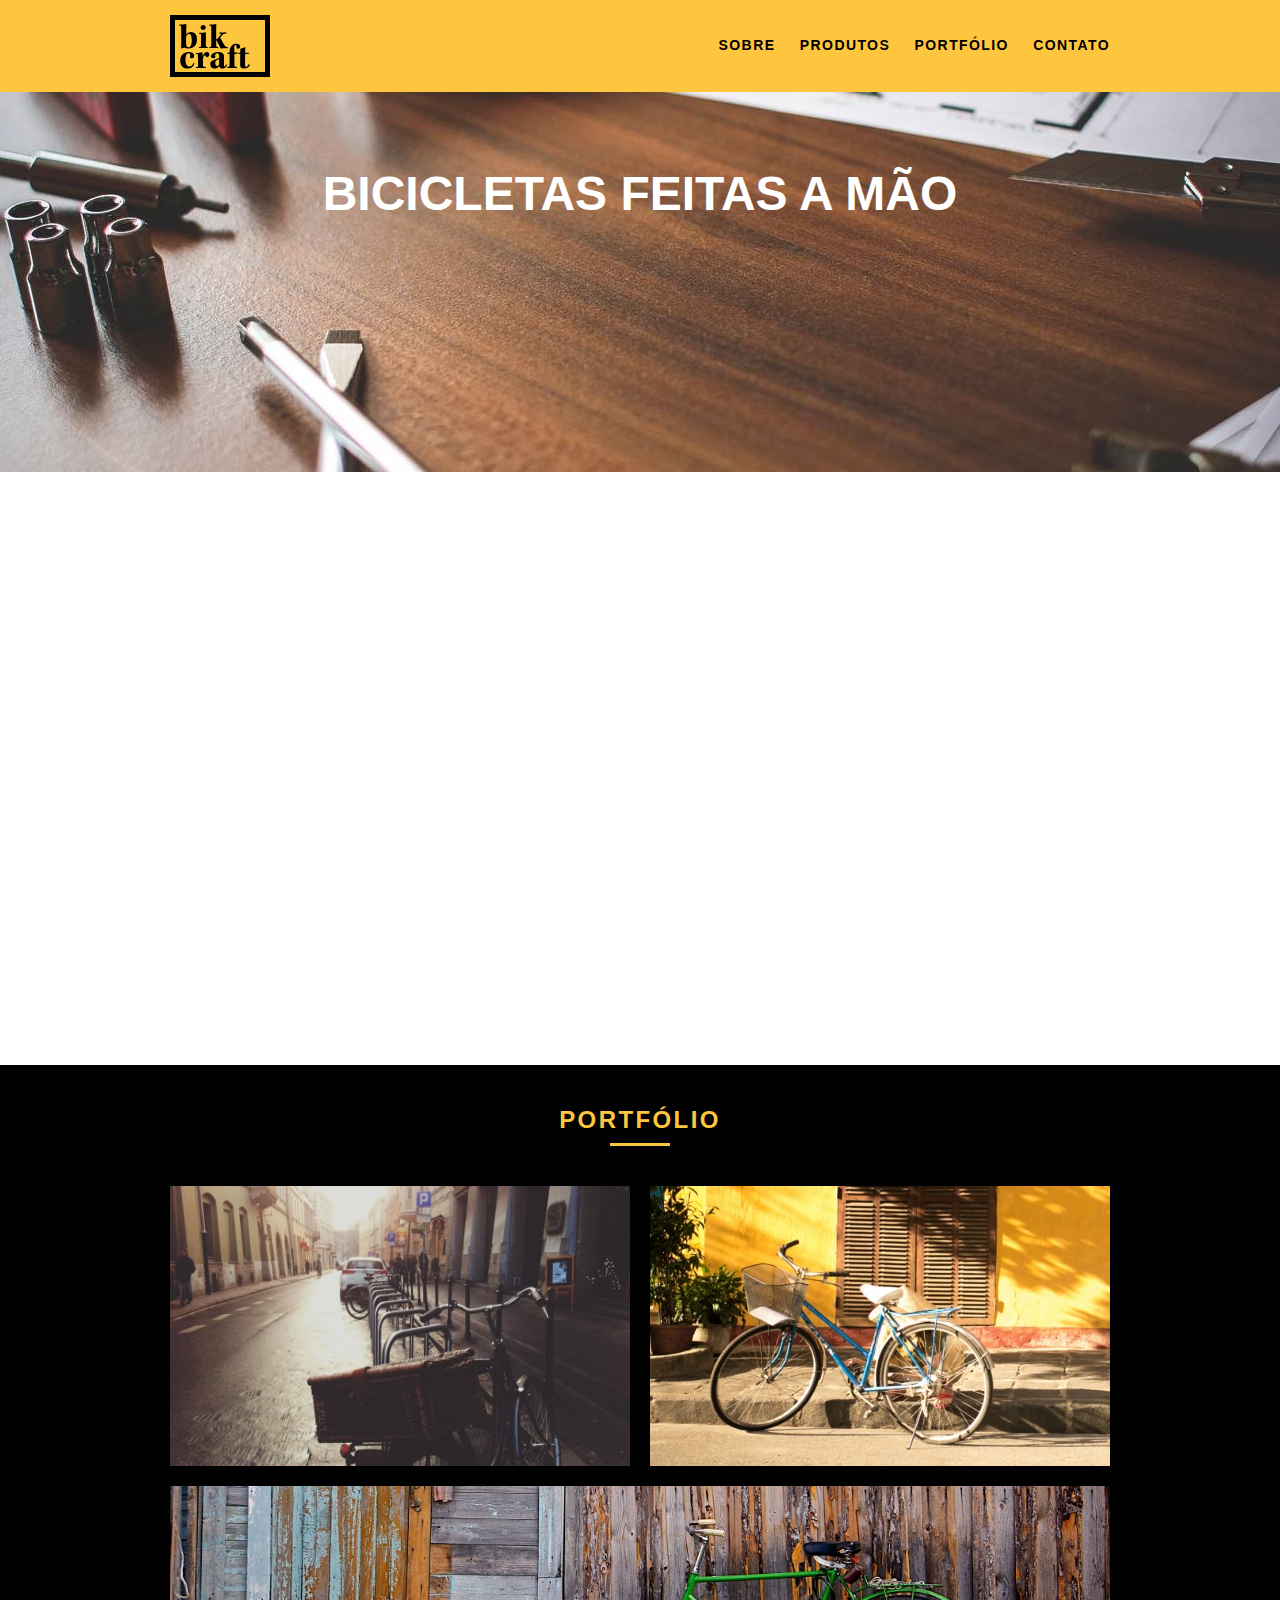
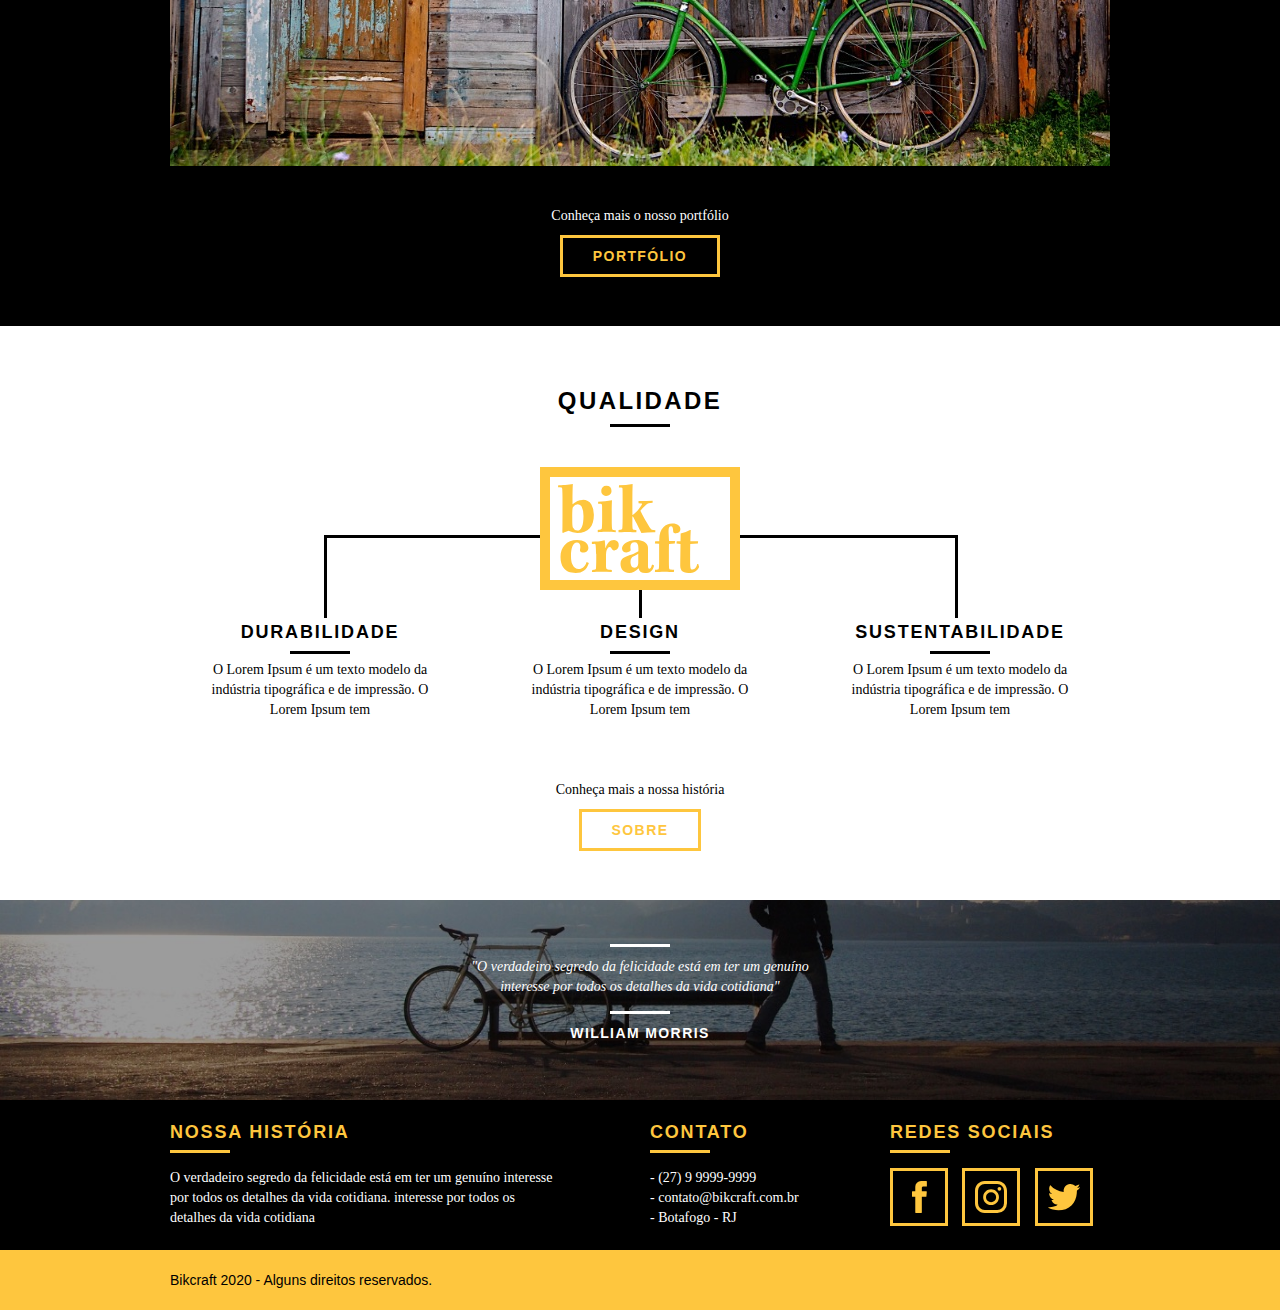
<file: index.html>
<!DOCTYPE html>
<html lang="pt-br">

    <head>
        <meta charset="utf-8">
        <title>Bikcraft - Bicicletas Personalizadas</title> <!-- Titúlo da página, texto que aparece na aba do navegador -->
        <!-- Até 70 caracteres -->

        <meta name="description" content="Compre a sua bicicleta personalizada na Bikcraft. Possuímos modelos de passeio, retrô e esportiva."> <!-- Texto que aparece abaixo da url em uma pesquisa de um buscador google, bing... -->
        <!-- Até 140 caracteres -->


        <!-- CADA PÁGINA PRECISA TER DESCRIPTION e TITLE PRÓPRIOS PARA CADA PÁGINA -->

        <!-- OGP PARA COMPARTILHAMENTO -->
        <meta property="og:type" content="website"/> <!-- Tipo de arquivo compartilhado, website, article...-->
        <meta property="og:title" content="Bikcraft - Bicicletas Personalizadas"/> <!-- Titúlo, PRECISA SER O MESMO DO TITLE ACIMA! -->
        <meta property="og:description" content="Compre a sua bicicleta personalizada na Bikcraft. Possuímos modelos de passeio, retrô e esportiva."/>  <!-- Descrição, PRECISA SER O MESMO DA DESCRIPTION ACIMA! -->
        <meta property="og:url" content="https://bikcraft.com"/> <!-- URL da página compartilhada, ALTERE DEPEDENDO DA PÁGINA!-->
        <meta property="og:image" content="https://bikcraft/img/og-image.png"/> <!-- Imagem que aparece ao lado no link compartilhado, use a mesma para todo o projeto para consistência! -->

        <meta name="viewport" content="width=device-width, initial-scale=1"> <!-- Adapta o tamanho da viewport da página(largura), dependendo do tamanho da tela do dispositivo, NÃO ALTERE! -->

        <link rel="shortcut icon" href="favicon.ico"> <!-- Icone que aparece na aba no navegador, use o mesmo para todo o projeto -->

       
        <link rel="stylesheet" href="style.css"> 
        <script>document.documentElement.classList.add("js")</script>  <!-- Adiciona a class 'js' na tag global HTML, para verificação se o navegador suporta ou não javascript -->    
    </head>   

    <body>
        <header class="header">
            <div class="container">
                <a href="index.html" class="grid-4">
                    <img src="img/bikcraft.svg" alt="bikcraft">
                </a>
                <nav class="grid-12 header_menu">
                    <ul>
                        <li><a href="sobre.html">Sobre</a></li>
                        <li><a href="produtos.html">Produtos</a></li>
                        <li><a href="portfolio.html">Portfólio</a></li>
                        <li><a href="contato.html">Contato</a></li>
                    </ul>
                </nav>
            </div>
        </header>

        <section class="introducao">
            <div class="container">
                <h1 data-anime="400" class="fadeInDown">Bicicletas Feitas a Mão</h1>
                <blockquote data-anime="800" class="fadeInDown quote-externo">
                    <p>"não tenha nada em sua casa que você 
                        não considere útil ou acredita ser bonito"
                    </p>
                    <cite>William Morris</cite>                    
                </blockquote>
                <a data-anime="1200" href="produtos.html" class="btn">Orçamento</a>
            </div>
        </section>

        <section class="container produtos fadeInDown" data-anime="1600">
            <h2 class="subtitulo">produtos</h2>

            <ul class="produtos_lista">
                <li class="grid-1-3">
                    <div class="produtos_icone">
                        <img src="img/produtos/passeio.svg" alt="bikcraft passeio">
                    </div>                   
                    <h3>Passeio</h3>
                    <p>Ainda assim, existem dúvidas a respeito de como a necesssidade de renovação.</p>
                </li>
            </ul>

            <ul class="produtos_lista">
                <li class="grid-1-3">
                    <div class="produtos_icone">
                        <img src="img/produtos/esporte.svg" alt="bikcraft esporte">
                    </div>                   
                    <h3>esporte</h3>
                    <p>Ainda assim, existem dúvidas a respeito de como a necesssidade de renovação.</p>
                </li>
            </ul>
            
            <ul class="produtos_lista">
                <li class="grid-1-3">
                    <div class="produtos_icone">
                        <img src="img/produtos/retro.svg" alt="bikcraft retro">
                    </div>                   
                    <h3>retrô</h3>
                    <p>Ainda assim, existem dúvidas a respeito de como a necesssidade de renovação.</p>
                </li>
            </ul>

            <div class="call call-bg-branco">
                <p>Clique aqui e veja os detalhes dos produtos</p>
                <a href="produtos.html" class="btn btn-preto"> produtos</a>
            </div>
        </section>

        <section class="portfolio_home">
            <div class="container">
                <h2 class="subtitulo">portfólio</h2>

                <ul class="portfolio-lista">
                    <li class="grid-8"><img src="img/portfolio/retro.jpg" alt="bicicleta retro"></li>
                    <li class="grid-8"><img src="img/portfolio/passeio.jpg" alt="bicicleta passeio"></li>
                    <li class="grid-16"><img src="img/portfolio/esporte.jpg" alt="bicicleta esportiva"></li>
                </ul>                

                <div class="call">
                    <p>Conheça mais o nosso portfólio</p>
                    <a href="portfolio.html" class="btn"> portfólio</a>
                </div>                
            </div>
        </section>

        <section class="container qualidade">
            <h2 class="subtitulo">qualidade</h2>
            <img src="img/bikcraft-qualidade.svg" alt="bikcraft">

            <ul class="qualidade_lista">
                <li class="grid-1-3">
                    <h3>Durabilidade</h3>
                    <p>O Lorem Ipsum é um texto modelo da indústria tipográfica e de impressão. O Lorem Ipsum tem </p>
                </li>
                <li class="grid-1-3">
                    <h3>Design</h3>
                    <p>O Lorem Ipsum é um texto modelo da indústria tipográfica e de impressão. O Lorem Ipsum tem </p>
                </li>
                <li class="grid-1-3">
                    <h3>Sustentabilidade</h3>
                    <p>O Lorem Ipsum é um texto modelo da indústria tipográfica e de impressão. O Lorem Ipsum tem </p>
                </li>
            </ul>

            <div class="call call-bg-branco">
                <p>Conheça mais a nossa história</p>
                <a href="sobre.html" class="btn btn-preto">Sobre</a>
            </div>
        </section>

        <div class="quebra">
                <blockquote class="quote-externo container">
                    <p>"O verdadeiro segredo da felicidade está em ter um genuíno interesse por todos os detalhes da vida cotidiana"</p>
                    <cite>William Morris</cite>
                </blockquote>        
        </div>

        <footer>
            <div class="footer">
                <div class="container">
                    <div class="grid-8 footer_historia">
                        <h3>nossa história</h3>
                        <p>O verdadeiro segredo da felicidade está em ter um genuíno interesse por todos os detalhes da vida cotidiana. interesse por todos os detalhes da vida cotidiana</p>
                    </div>

                    <div class="grid-4 footer_contato">
                        <h3>contato</h3>
                        <ul class="lista_contato">
                            <li>- (27) 9 9999-9999</li>
                            <li>- contato@bikcraft.com.br</li>
                            <li>- Botafogo - RJ</li>
                        </ul>
                    </div>

                    <div class="grid-4 footer_redes">
                        <h3>redes sociais</h3>
                        <ul>
                            <li><a href="#"><img src="img/redes-sociais/facebook.svg" alt="facebook bikcraft"></a></li>
                            <li><a href="#"><img src="img/redes-sociais/instagram.svg" alt="instagram bikcraft"></a></li>
                            <li><a href="#"><img src="img/redes-sociais/twitter.svg" alt="twitter bikcraft"></a></li>
                        </ul>
                    </div>
                </div>
            </div>
            <div class="copy">
                <div class="container">
                    <p class="grid-16">Bikcraft 2020 - Alguns direitos reservados.</p>
                </div>
            </div>
        </footer>
        
        <script src="js/simple-anime.js"></script>
        <script src="js/script.js"></script>
    </body>
</html>
</file>
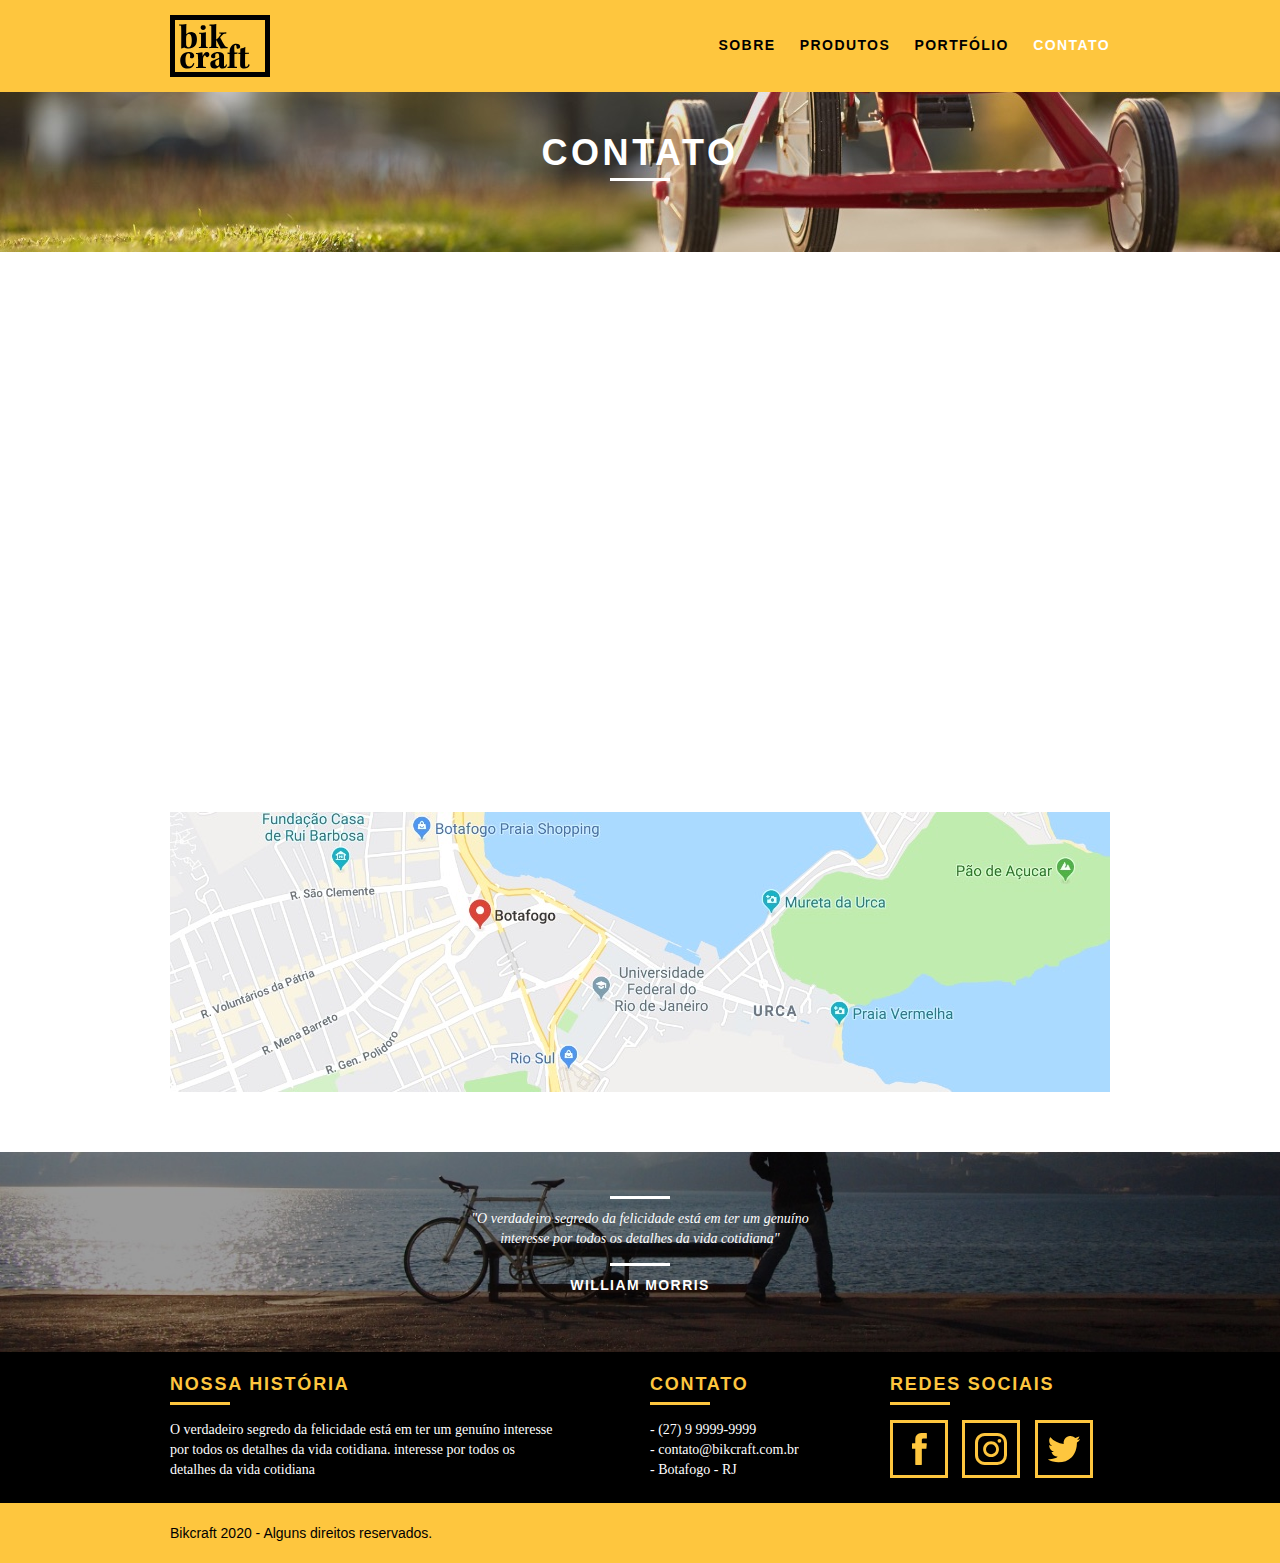
<file: contato.html>
<!DOCTYPE html>
<html lang="pt-br">
    <head lang="pt-br">
        <meta charset="utf-8">
        <title>Bikcraft - Contato - 21 99999-9999</title>

        <meta name="description" content="Entre em contato e retire suas dúvidas com a central de atendimento da bikcraft."> <!-- Texto que aparece abaixo da url em uma pesquisa de um buscador google, bing... -->
        
        <!-- CADA PÁGINA PRECISA TER DESCRIPTION e TITLE PRÓPRIOS PARA CADA PÁGINA -->

        <!-- OGP PARA COMPARTILHAMENTO -->
        <meta property="og:type" content="website"/> <!-- Tipo de arquivo compartilhado, website, article...-->
        <meta property="og:title" content="Bikcraft - Contato - 21 99999-9999"/> <!-- Titúlo, PRECISA SER O MESMO DO TITLE ACIMA! -->
        <meta property="og:description" content="Entre em contato e retire suas dúvidas com a central de atendimento da bikcraft."/>  <!-- Descrição, PRECISA SER O MESMO DA DESCRIPTION ACIMA! -->
        <meta property="og:url" content="https://bikcraft.com/contato.html"/> <!-- URL da página compartilhada, ALTERE DEPEDENDO DA PÁGINA!-->
        <meta property="og:image" content="https://bikcraft/img/og-image.png"/> <!-- Imagem que aparece ao lado no link compartilhado, use a mesma para todo o projeto para consistência! -->

        <meta name="viewport" content="width=device-width, initial-scale=1"> <!-- Adapta o tamanho da viewport da página(largura), dependendo do tamanho da tela do dispositivo, NÃO ALTERE! -->

        <link rel="shortcut icon" href="favicon.ico"> <!-- Icone que aparece na aba no navegador, use o mesmo para todo o projeto -->

        
        <link rel="stylesheet" href="style.css">
        <script>document.documentElement.classList.add("js")</script>  
    </head>

    <body>
        <header class="header">
            <div class="container">
                <a href="index.html" class="grid-4">
                    <img src="img/bikcraft.svg" alt="bikcraft">
                </a>
                <nav class="grid-12 header_menu">
                    <ul>
                        <li><a href="sobre.html">Sobre</a></li>
                        <li><a href="produtos.html">Produtos</a></li>
                        <li><a href="portfolio.html">Portfólio</a></li>
                        <li><a href="contato.html" class="menu_ativo">Contato</a></li>
                    </ul>
                </nav>
            </div>
        </header>

        <section class="titulo titulo-contato">
            <div class="container">
                <h1 data-anime="400" class="fadeInDown">Contato</h1>
                <p data-anime="800" class="fadeInDown">tire suas duvidas com a gente</p>
            </div>
        </section>
     
        <section data-anime="1200" class="container contato fadeInDown"> 
            <form class="contato_form grid-8 formphp" method="POST" action="enviar-sendgrid.php" id="form_orcamento">
                <label for="nome">Nome</label>
                <input type="text" id="nome" name="nome" required>
                <label for="email">E-mail</label>
                <input type="email" id="email" name="email" required>
                <label for="telefone">Telefone</label>                
                <input type="text" id="telefone" name="telefone">

                <label class="nao-aparece">Se você não é um robô, deixe em branco.</label>
                <input type="text" class="nao-aparece" name="leaveblank">
                <label class="nao-aparece">Se você não é um robô, não mude este campo.</label>
                <input type="text" class="nao-aparece" name="dontchange" value="http://">

                <label for="mensagem">Mensagem</label>
                <textarea id="mensagem" name="mensagem" required></textarea>
                <button id="enviar" name="enviar" class="btn btn-preto" type="submit"> Enviar</button>
            </form>

            <div class="contato_dados grid-8">
                <h3>Dados</h3>
                <span>+55 21 93223 3232</span>
                <span>orcamento@bikcraft.com</span>
                <span>Rua Ali Perto - Botafogo</span>
                <span>Rio de Janeiro - RJ - Brasil</span>
                <h3>Redes Sociais</h3>
                <ul>
                    <li><a href="#"><img src="img/redes-sociais/facebook.svg" alt="facebook"></a></li>
                    <li><a href="#"><img src="img/redes-sociais/instagram.svg" alt="instagram"></a></li>
                    <li><a href="#"><img src="img/redes-sociais/twitter.svg" alt="twitter"></a></li>
                </ul>
            </div>            
        </section>
        
        <section class="container contato_mapa">
            <a class="grid-16" href="https://google.com" target="_blank"> <img src="img/endereco-bikcraft.jpg" alt="endereço da bikcraft"></a>
        </section>

        <div class="quebra">
                <blockquote class="quote-externo container">
                    <p>"O verdadeiro segredo da felicidade está em ter um genuíno interesse por todos os detalhes da vida cotidiana"</p>
                    <cite>William Morris</cite>
                </blockquote>        
        </div>
        
        <footer>
            <div class="footer">
                <div class="container">
                    <div class="grid-8 footer_historia">
                        <h3>nossa história</h3>
                        <p>O verdadeiro segredo da felicidade está em ter um genuíno interesse por todos os detalhes da vida cotidiana. interesse por todos os detalhes da vida cotidiana</p>
                    </div>
    
                    <div class="grid-4 footer_contato">
                        <h3>contato</h3>
                        <ul class="lista_contato">
                            <li>- (27) 9 9999-9999</li>
                            <li>- contato@bikcraft.com.br</li>
                            <li>- Botafogo - RJ</li>
                        </ul>
                    </div>
    
                    <div class="grid-4 footer_redes">
                        <h3>redes sociais</h3>
                        <ul>
                            <li><a href="#"><img src="img/redes-sociais/facebook.svg" alt="facebook"></a></li>
                            <li><a href="#"><img src="img/redes-sociais/instagram.svg" alt="instagram"></a></li>
                            <li><a href="#"><img src="img/redes-sociais/twitter.svg" alt="twitter"></a></li>
                        </ul>
                    </div>
                </div>
            </div>
            <div class="copy">
                <div class="container">
                    <p class="grid-16">Bikcraft 2020 - Alguns direitos reservados.</p>
                </div>
            </div>
        </footer>

        <script src="js/simple-anime.js"></script>
        <script src="js/simple-form.js"></script>
        <script src="js/script.js"></script>

    </body>
</html>
</file>
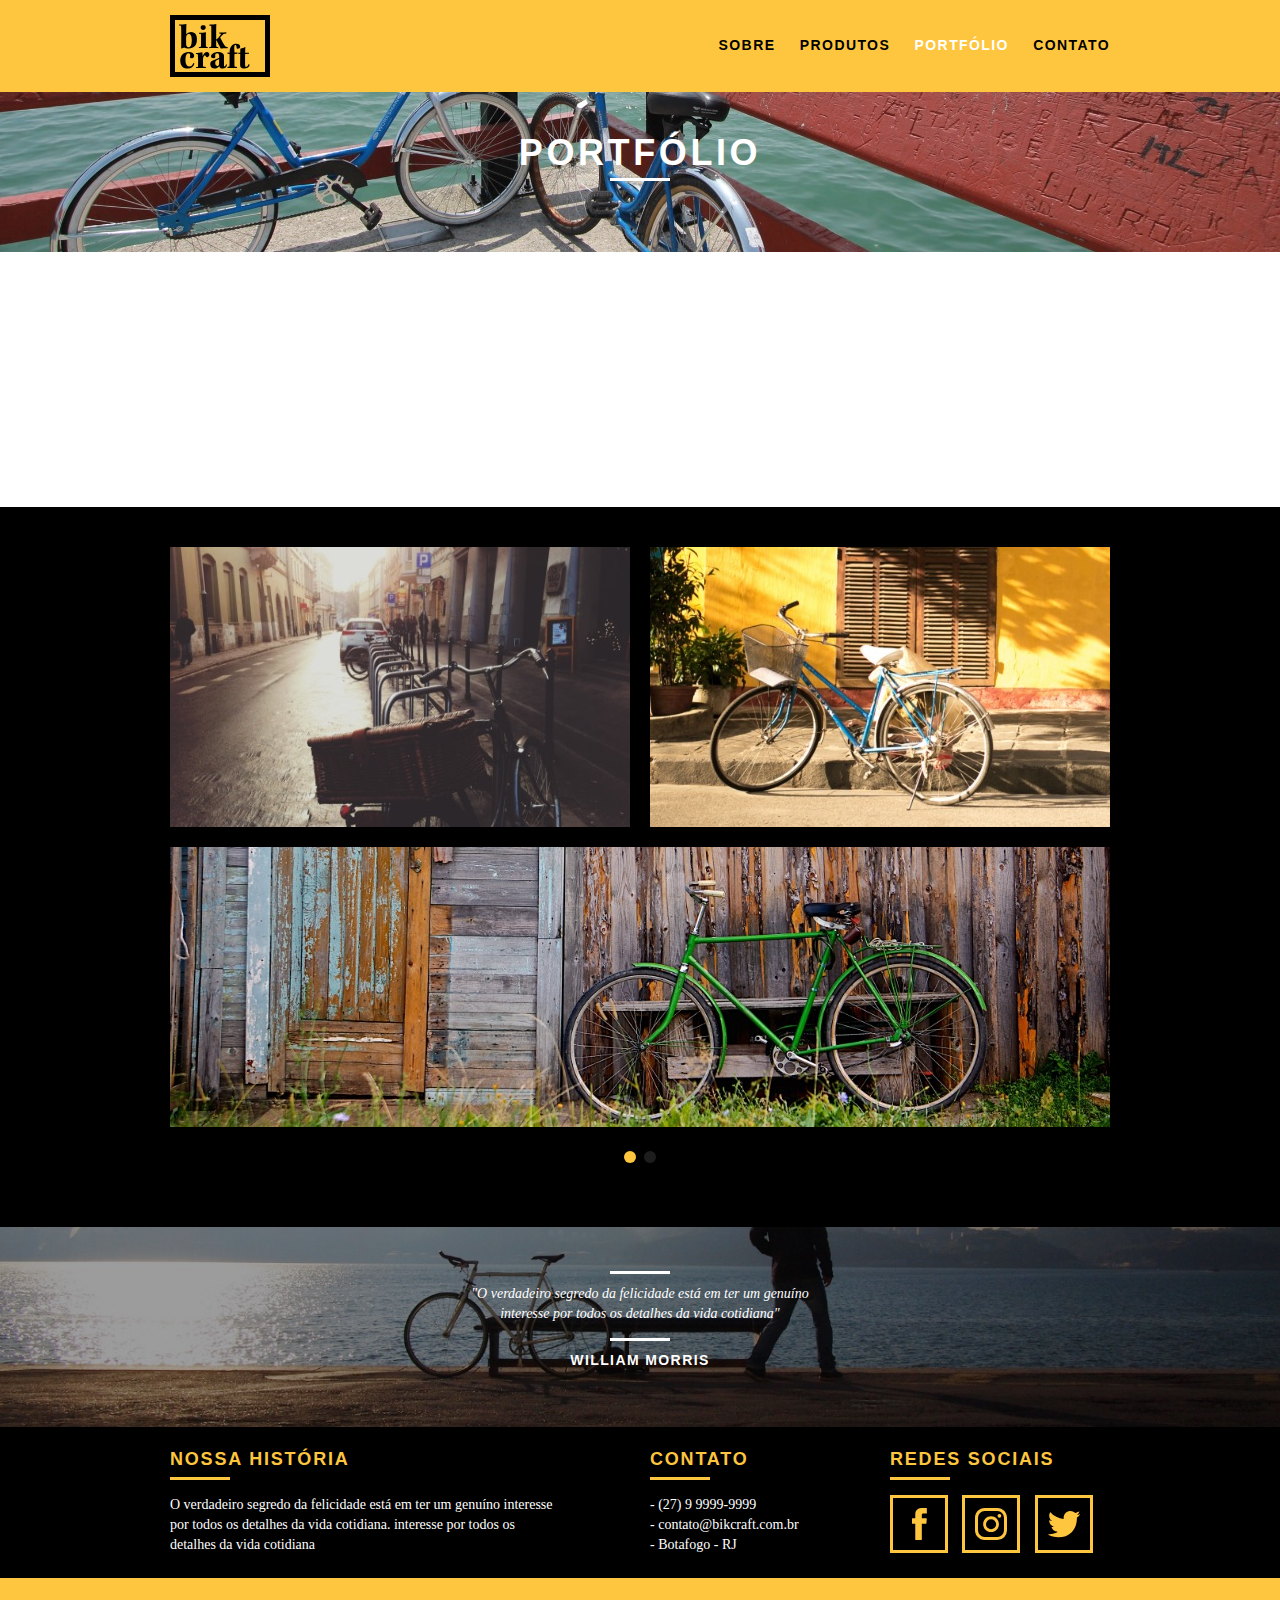
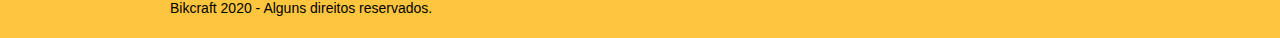
<file: portfolio.html>
<!DOCTYPE html>
<html lang="pt-br">
    <head lang="pt-br">
        <meta charset="utf-8">
        <title>Bikcraft - Conheça o portfólio de clientes</title>

        <meta name="description" content="Conheça mais os nossos projetos e o que os clientes da bikcraft falam sobre nós."> <!-- Texto que aparece abaixo da url em uma pesquisa de um buscador google, bing... -->
        
        <!-- CADA PÁGINA PRECISA TER DESCRIPTION e TITLE PRÓPRIOS PARA CADA PÁGINA -->

        <!-- OGP PARA COMPARTILHAMENTO -->
        <meta property="og:type" content="website"/> <!-- Tipo de arquivo compartilhado, website, article...-->
        <meta property="og:title" content="Bikcraft - Conheça o portfólio de clientes"/> <!-- Titúlo, PRECISA SER O MESMO DO TITLE ACIMA! -->
        <meta property="og:description" content="Conheça mais os nossos projetos e o que os clientes da bikcraft falam nós."/>  <!-- Descrição, PRECISA SER O MESMO DA DESCRIPTION ACIMA! -->
        <meta property="og:url" content="https://bikcraft.com/portfolio.html"/> <!-- URL da página compartilhada, ALTERE DEPEDENDO DA PÁGINA!-->
        <meta property="og:image" content="https://bikcraft/img/og-image.png"/> <!-- Imagem que aparece ao lado no link compartilhado, use a mesma para todo o projeto para consistência! -->

        <meta name="viewport" content="width=device-width, initial-scale=1"> <!-- Adapta o tamanho da viewport da página(largura), dependendo do tamanho da tela do dispositivo, NÃO ALTERE! -->

        <link rel="shortcut icon" href="favicon.ico"> <!-- Icone que aparece na aba no navegador, use o mesmo para todo o projeto -->

        
        <link rel="stylesheet" href="style.css">
        <script>document.documentElement.classList.add("js")</script>  
    </head>

    <body>
        <header class="header">
            <div class="container">
                <a href="index.html" class="grid-4">
                    <img src="img/bikcraft.svg" alt="bikcraft">
                </a>
                <nav class="grid-12 header_menu">
                    <ul>
                        <li><a href="sobre.html">Sobre</a></li>
                        <li><a href="produtos.html">Produtos</a></li>
                        <li><a href="portfolio.html" class="menu_ativo">Portfólio</a></li>
                        <li><a href="contato.html">Contato</a></li>
                    </ul>
                </nav>
            </div>
        </header>

        <section class="titulo titulo-portfolio">
            <div class="container">
                <h1 data-anime="400" class="fadeInDown">Portfólio</h1>
                <p data-anime="800" class="fadeInDown">conheça os projetos que amamos mostrar</p>
            </div>
        </section>

        <section class="container fadeInDown" data-anime="1200" data-slide="quote">
            <blockquote class="quote_clientes">
                <p>"Pedalar sempre foi a minha paixão, o que o pessoal da Bikcraft fez foi intensificar o meu amor por esta atividade. Recomendo à todos que amo."</p>
                <cite>Barbara Moss</cite>
            </blockquote>
            <blockquote class="quote_clientes">
                <p>"Nada melhor do dar um roê com a minha Bikcraft na orla. Essa é a minha companheira mais fiel, nunca me traiu e está sempre a minha disposição."</p>
                <cite>Jhony Rato</cite>
            </blockquote>
            <blockquote class="quote_clientes">
                <p>"Aqueles que ainda não possuem uma Bikcraft, não sabem o que estão perdendo. A precisão é absurda e a velocidade transcendental."</p>
                <cite>Otávio Mendez</cite>
            </blockquote>
        </section>

        <section class="portfolio_home portfolio">
            <div class="container" data-slide="portfolio">
                <ul class="portfolio-lista">
                    <li class="grid-8"><img src="img/portfolio/retro.jpg" alt="bicicleta retro"></li>
                    <li class="grid-8"><img src="img/portfolio/passeio.jpg" alt="bicicleta passeio"></li>
                    <li class="grid-16"><img src="img/portfolio/esporte.jpg" alt="bicicleta esportiva"></li>
                </ul>   

                <ul class="portfolio-lista">
                    <li class="grid-8"><img src="img/portfolio/passeio.jpg" alt="bicicleta passeio"></li>
                    <li class="grid-8"><img src="img/portfolio/retro.jpg" alt="bicicleta retro"></li>
                    <li class="grid-16"><img src="img/portfolio/esporte.jpg" alt="bicicleta esportiva"></li>
                </ul>  
            </div>
        </section>

        <div class="quebra">
                <blockquote class="quote-externo container">
                    <p>"O verdadeiro segredo da felicidade está em ter um genuíno interesse por todos os detalhes da vida cotidiana"</p>
                    <cite>William Morris</cite>
                </blockquote>          
        </div>
        
        <footer>
            <div class="footer">
                <div class="container">
                    <div class="grid-8 footer_historia">
                        <h3>nossa história</h3>
                        <p>O verdadeiro segredo da felicidade está em ter um genuíno interesse por todos os detalhes da vida cotidiana. interesse por todos os detalhes da vida cotidiana</p>
                    </div>
    
                    <div class="grid-4 footer_contato">
                        <h3>contato</h3>
                        <ul class="lista_contato">
                            <li>- (27) 9 9999-9999</li>
                            <li>- contato@bikcraft.com.br</li>
                            <li>- Botafogo - RJ</li>
                        </ul>
                    </div>
    
                    <div class="grid-4 footer_redes">
                        <h3>redes sociais</h3>
                        <ul>
                            <li><a href="#"><img src="img/redes-sociais/facebook.svg" alt="facebook"></a></li>
                            <li><a href="#"><img src="img/redes-sociais/instagram.svg" alt="instagram"></a></li>
                            <li><a href="#"><img src="img/redes-sociais/twitter.svg" alt="twitter"></a></li>
                        </ul>
                    </div>
                </div>
            </div>
            <div class="copy">
                <div class="container">
                    <p class="grid-16">Bikcraft 2020 - Alguns direitos reservados.</p>
                </div>
            </div>
        </footer>

        
        <script src="js/simple-slide.js"></script>
        <script src="js/simple-anime.js"></script>
        <script src="js/script.js"></script>
    </body>
</html>
</file>
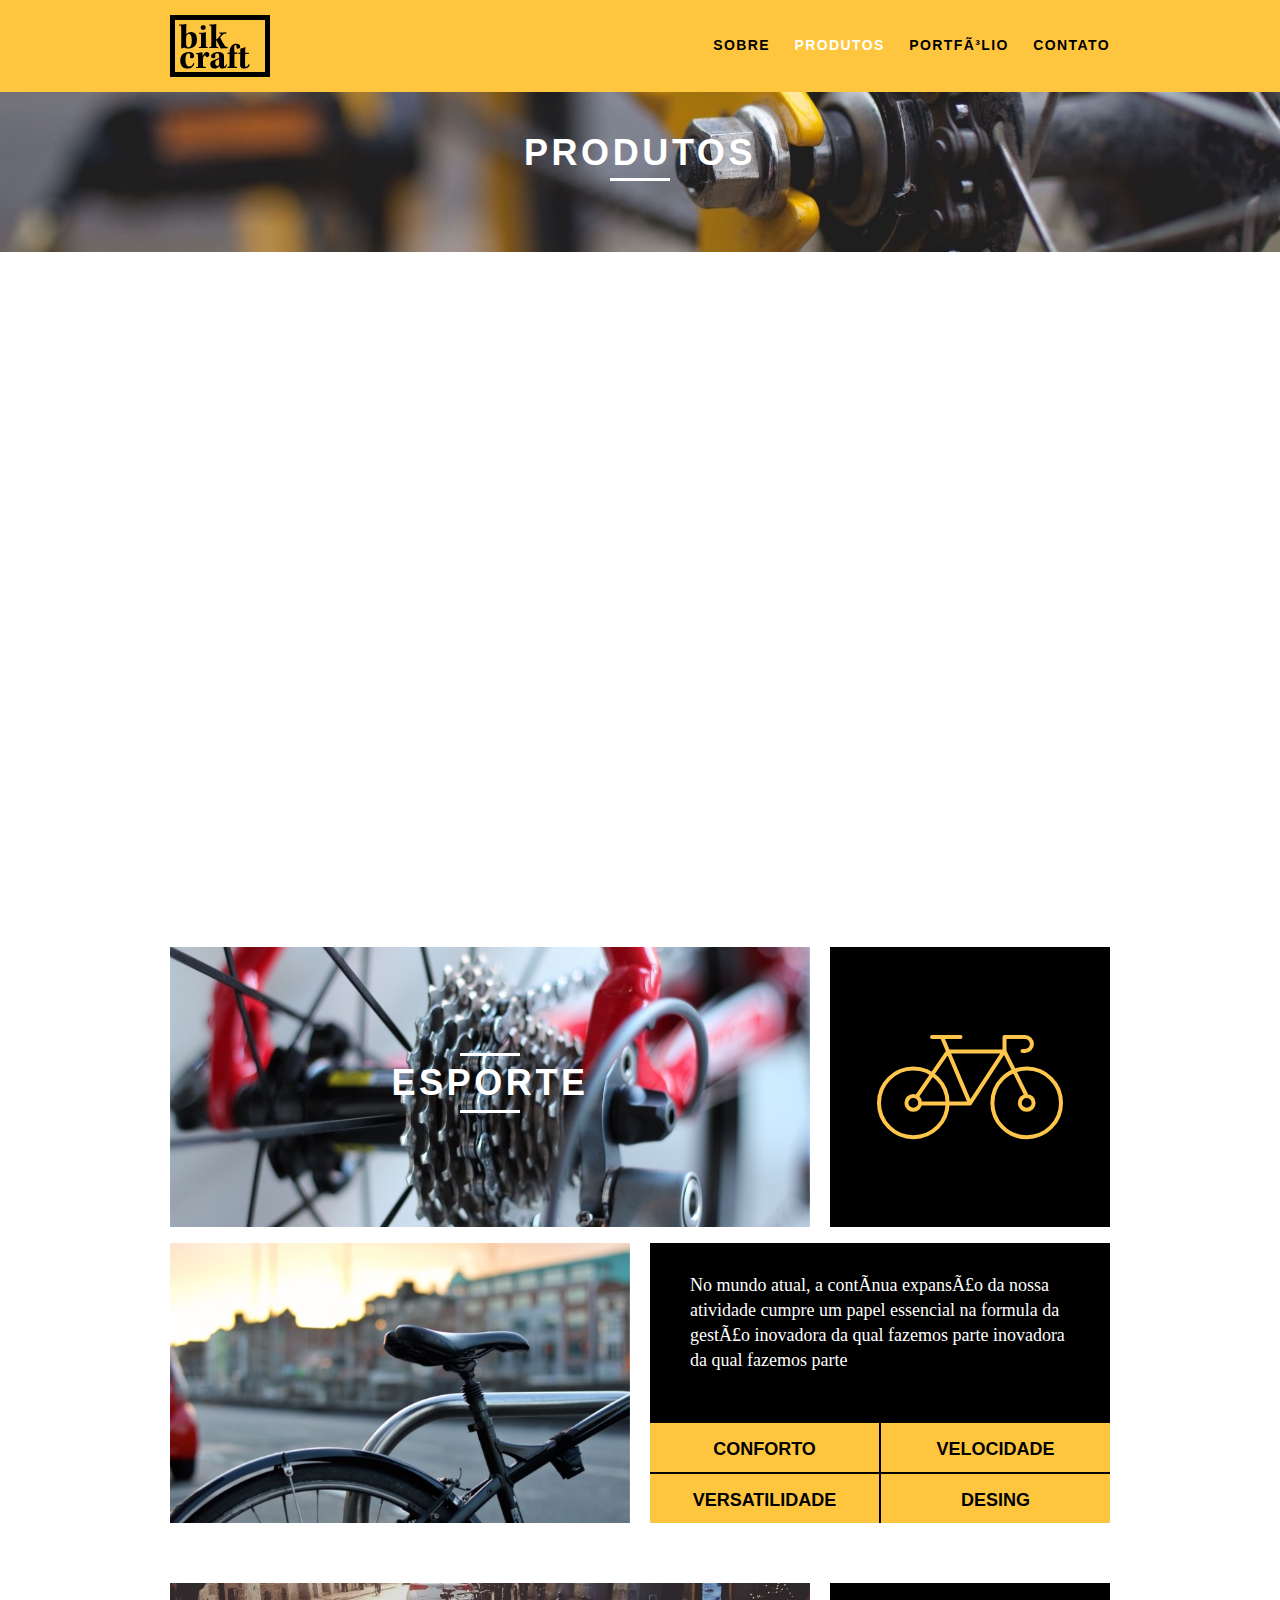
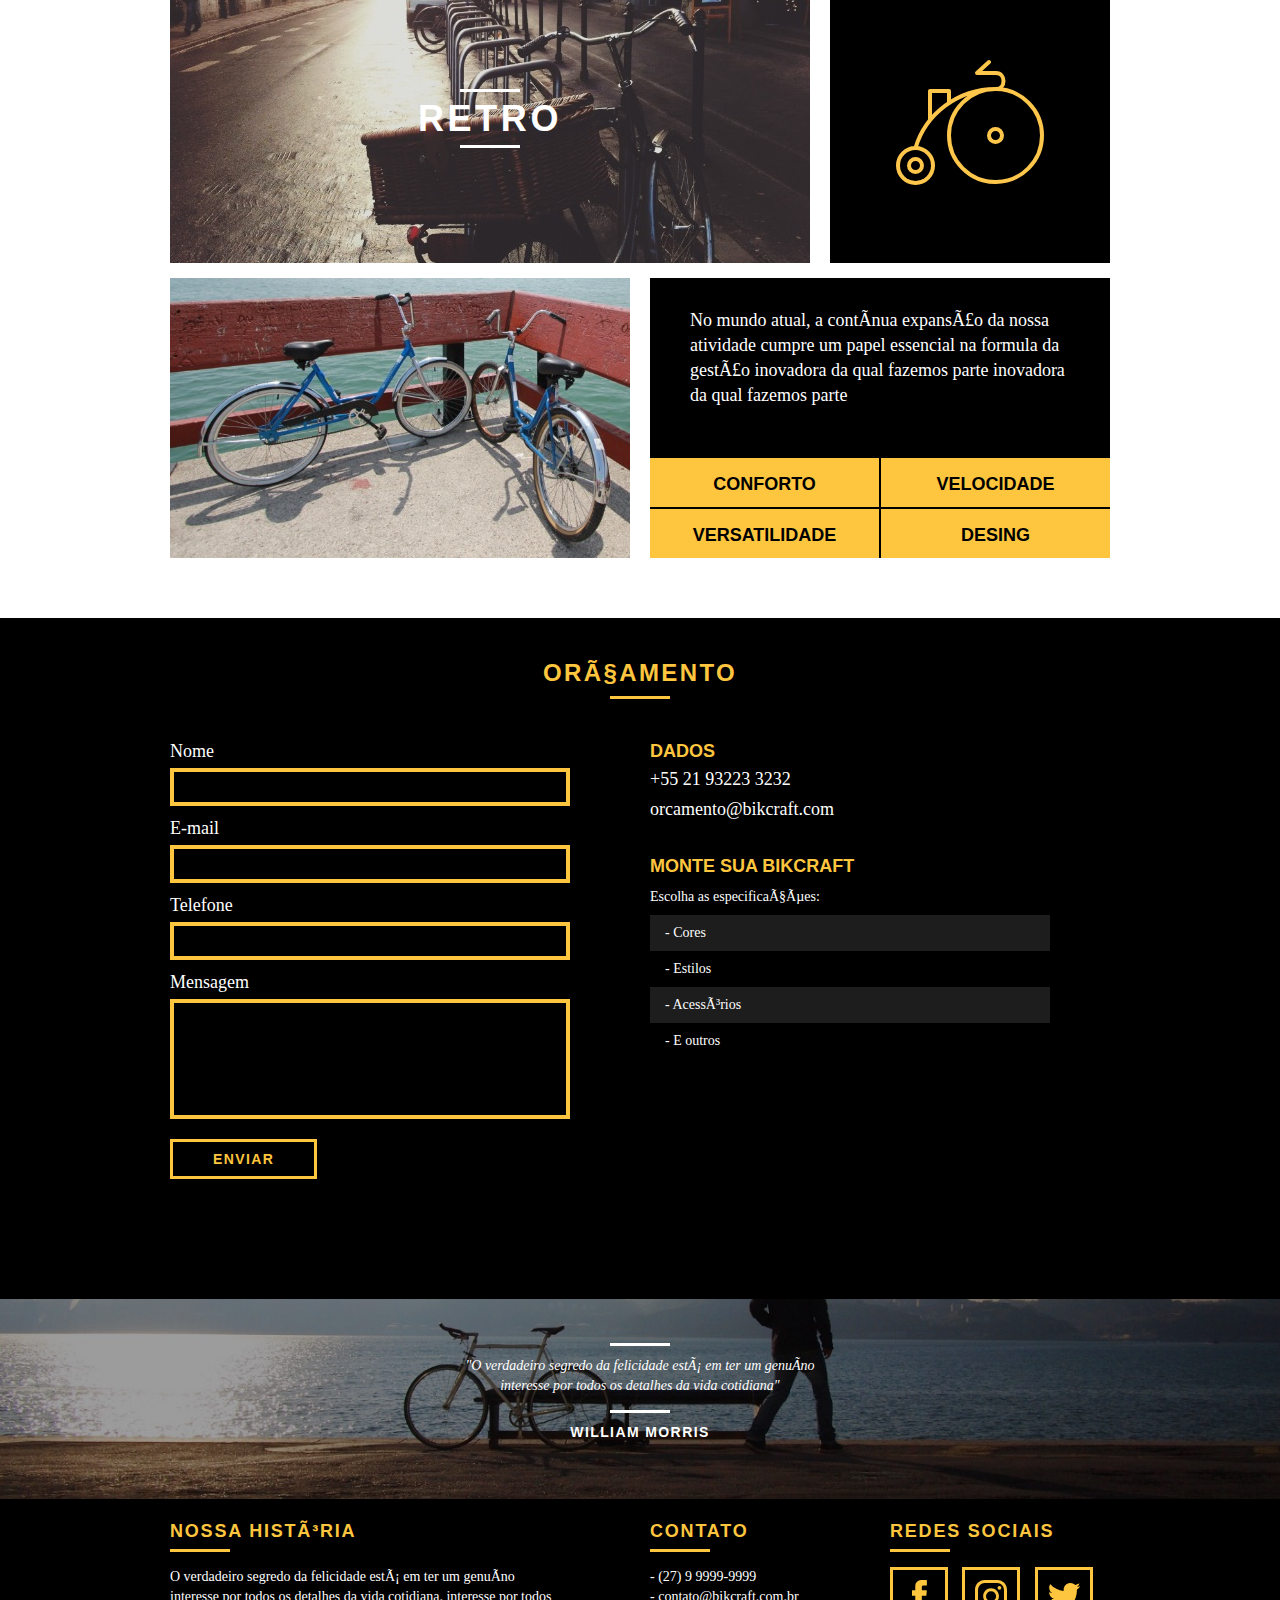
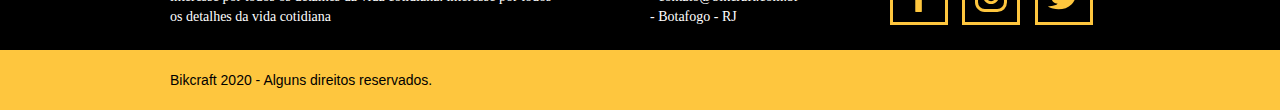
<file: produtos.html>
<!DOCTYPE html>
<html lang="pt-br">
    
    <head>
        <meta charset="uft-8">
        <title>Bikcraft - Conheça as linha Passeio, Retrô e Esporte</title>

        <meta name="description" content="Conheça mais em detalhes a linha de produtos da bikcraft."> <!-- Texto que aparece abaixo da url em uma pesquisa de um buscador google, bing... -->
        
        <!-- CADA PÁGINA PRECISA TER DESCRIPTION e TITLE PRÓPRIOS PARA CADA PÁGINA -->

        <!-- OGP PARA COMPARTILHAMENTO -->
        <meta property="og:type" content="website"/> <!-- Tipo de arquivo compartilhado, website, article...-->
        <meta property="og:title" content="Bikcraft - Conheça as linha Passeio, Retrô e Esporte"/> <!-- Titúlo, PRECISA SER O MESMO DO TITLE ACIMA! -->
        <meta property="og:description" content="Conheça mais em detalhes a linha de produtos da bikcraft."/>  <!-- Descrição, PRECISA SER O MESMO DA DESCRIPTION ACIMA! -->
        <meta property="og:url" content="https://bikcraft.com/produtos.html"/> <!-- URL da página compartilhada, ALTERE DEPEDENDO DA PÁGINA!-->
        <meta property="og:image" content="https://bikcraft/img/og-image.png"/> <!-- Imagem que aparece ao lado no link compartilhado, use a mesma para todo o projeto para consistência! -->

        <meta name="viewport" content="width=device-width, initial-scale=1"> <!-- Adapta o tamanho da viewport da página(largura), dependendo do tamanho da tela do dispositivo, NÃO ALTERE! -->

        <link rel="shortcut icon" href="favicon.ico"> <!-- Icone que aparece na aba no navegador, use o mesmo para todo o projeto -->

        
        <link rel="stylesheet" href="style.css">
        <script>document.documentElement.classList.add("js")</script>  
    </head>
    
    <body>
        <header class="header">
            <div class="container">
                <a href="index.html" class="grid-4">
                    <img src="img/bikcraft.svg" alt="bikcraft">
                </a>
                <nav class="grid-12 header_menu">
                    <ul>
                        <li><a href="sobre.html">Sobre</a></li>
                        <li><a href="produtos.html" class="menu_ativo">Produtos</a></li>
                        <li><a href="portfolio.html">Portfólio</a></li>
                        <li><a href="contato.html">Contato</a></li>
                    </ul>
                </nav>
            </div>
        </header>

        <section class="titulo titulo-produtos">
            <div class="container">
                <h1 data-anime="400" class="fadeInDown">produtos</h1>
                <p data-anime="800" class="fadeInDown">conheça todos os produtos da Bikcraft</p>
            </div>
        </section>

        <section data-anime="1200" class="container produto_item fadeInDown">

            <div class="grid-11">                
                <img src="img/produtos/bikcraft-passeio-1.jpg" alt="bikcraft passeio">
                <h2>passeio</h2>
            </div>

            <div class="grid-5 produto_icone"><img src="img/produtos/passeio.svg" alt="bikcraft passeio icone"></div>

            <div class="grid-8"><img src="img/produtos/bikcraft-passeio-2.jpg" alt="bikcraft passeio"></div>

            <div class="grid-8 produto_info">
                <p>No mundo atual, a contínua expansão da nossa atividade cumpre um papel essencial na formula da gestão inovadora da qual fazemos parte inovadora da qual fazemos parte</p>

                <ul>
                    <li>conforto</li>
                    <li>velocidade</li>
                    <li>versatilidade</li>
                    <li>desing</li>                    
                </ul>
            </div>
        </section>

        <section class="container produto_item">
            
            <div class="grid-11">                
                <img src="img/produtos/bikcraft-esporte-1.jpg" alt="bikcraft esporte">
                <h2>esporte</h2>
            </div>

            <div class="grid-5 produto_icone"><img src="img/produtos/esporte.svg" alt="bikcraft esporte icone"></div>

            <div class="grid-8"><img src="img/produtos/bikcraft-esporte-2.jpg" alt="bikcraft esporte"></div>

            <div class="grid-8 produto_info">
                <p>No mundo atual, a contínua expansão da nossa atividade cumpre um papel essencial na formula da gestão inovadora da qual fazemos parte inovadora da qual fazemos parte</p>

                <ul>
                    <li>conforto</li>
                    <li>velocidade</li>
                    <li>versatilidade</li>
                    <li>desing</li>                    
                </ul>
            </div>
        </section>

        <section class="container produto_item">
            
            <div class="grid-11">                
                <img src="img/produtos/bikcraft-retro-1.jpg" alt="bikcraft retro">
                <h2>retro</h2>
            </div>

            <div class="grid-5 produto_icone"><img src="img/produtos/retro.svg" alt="bikcraft retro icone"></div>

            <div class="grid-8"><img src="img/produtos/bikcraft-retro-2.jpg" alt="bikcraft retro"></div>

            <div class="grid-8 produto_info">
                <p>No mundo atual, a contínua expansão da nossa atividade cumpre um papel essencial na formula da gestão inovadora da qual fazemos parte inovadora da qual fazemos parte</p>

                <ul>
                    <li>conforto</li>
                    <li>velocidade</li>
                    <li>versatilidade</li>
                    <li>desing</li>                    
                </ul>
            </div>
        </section>

        <section class="orcamento">
            <div class="container">
                <h2 class="subtitulo">orçamento</h2>                

                <form class="form grid-8 formphp" method="POST" action="./enviar-sendgrid.php" id="form_orcamento">
                    <label for="nome">Nome</label>
                    <input type="text" id="nome" name="nome" required>
                    <label for="email">E-mail</label>
                    <input type="email" id="email" name="email" required>
                    <label for="telefone">Telefone</label>                
                    <input type="text" id="telefone" name="telefone">
    
                    <label class="nao-aparece">Se você não é um robô, deixe em branco.</label>
                    <input type="text" class="nao-aparece" name="leaveblank">
                    <label class="nao-aparece">Se você não é um robô, não mude este campo.</label>
                    <input type="text" class="nao-aparece" name="dontchange" value="http://">
    
                    <label for="mensagem">Mensagem</label>
                    <textarea id="mensagem" name="mensagem" required></textarea>
                    <button id="enviar" name="enviar" class="btn" type="submit"> Enviar</button>
                </form>

                <div class="orcamento_dados grid-8">
                    <h3>Dados</h3>
                    <span>+55 21 93223 3232</span>
                    <span>orcamento@bikcraft.com</span>
                    <h3>monte sua bikcraft</h3>
                    <p>Escolha as especificações:</p>
                    <ul>
                        <li>- Cores</li>
                        <li>- Estilos</li>
                        <li>- Acessórios</li>
                        <li>- E outros</li>
                    </ul>
                </div>
            </div>
        </section>

        <div class="quebra">
            <blockquote class="quote-externo container">
                <p>"O verdadeiro segredo da felicidade está em ter um genuíno interesse por todos os detalhes da vida cotidiana"</p>
                <cite>William Morris</cite>
            </blockquote>     
        </div>

        <footer>
        <div class="footer">
            <div class="container">
                <div class="grid-8 footer_historia">
                    <h3>nossa história</h3>
                    <p>O verdadeiro segredo da felicidade está em ter um genuíno interesse por todos os detalhes da vida cotidiana. interesse por todos os detalhes da vida cotidiana</p>
                </div>

                <div class="grid-4 footer_contato">
                    <h3>contato</h3>
                    <ul class="lista_contato">
                        <li>- (27) 9 9999-9999</li>
                        <li>- contato@bikcraft.com.br</li>
                        <li>- Botafogo - RJ</li>
                    </ul>
                </div>

                <div class="grid-4 footer_redes">
                    <h3>redes sociais</h3>
                    <ul>
                        <li><a href="#"><img src="img/redes-sociais/facebook.svg" alt="facebook"></a></li>
                        <li><a href="#"><img src="img/redes-sociais/instagram.svg" alt="instagram"></a></li>
                        <li><a href="#"><img src="img/redes-sociais/twitter.svg" alt="twitter"></a></li>
                    </ul>
                </div>
            </div>
        </div>
        <div class="copy">
            <div class="container">
                <p class="grid-16">Bikcraft 2020 - Alguns direitos reservados.</p>
            </div>
        </div>
        </footer>
        
        <script src="js/simple-anime.js"></script>
        <script src="js/simple-form.js"></script>
        <script src="js/script.js"></script>

    </body>
</html>
</file>
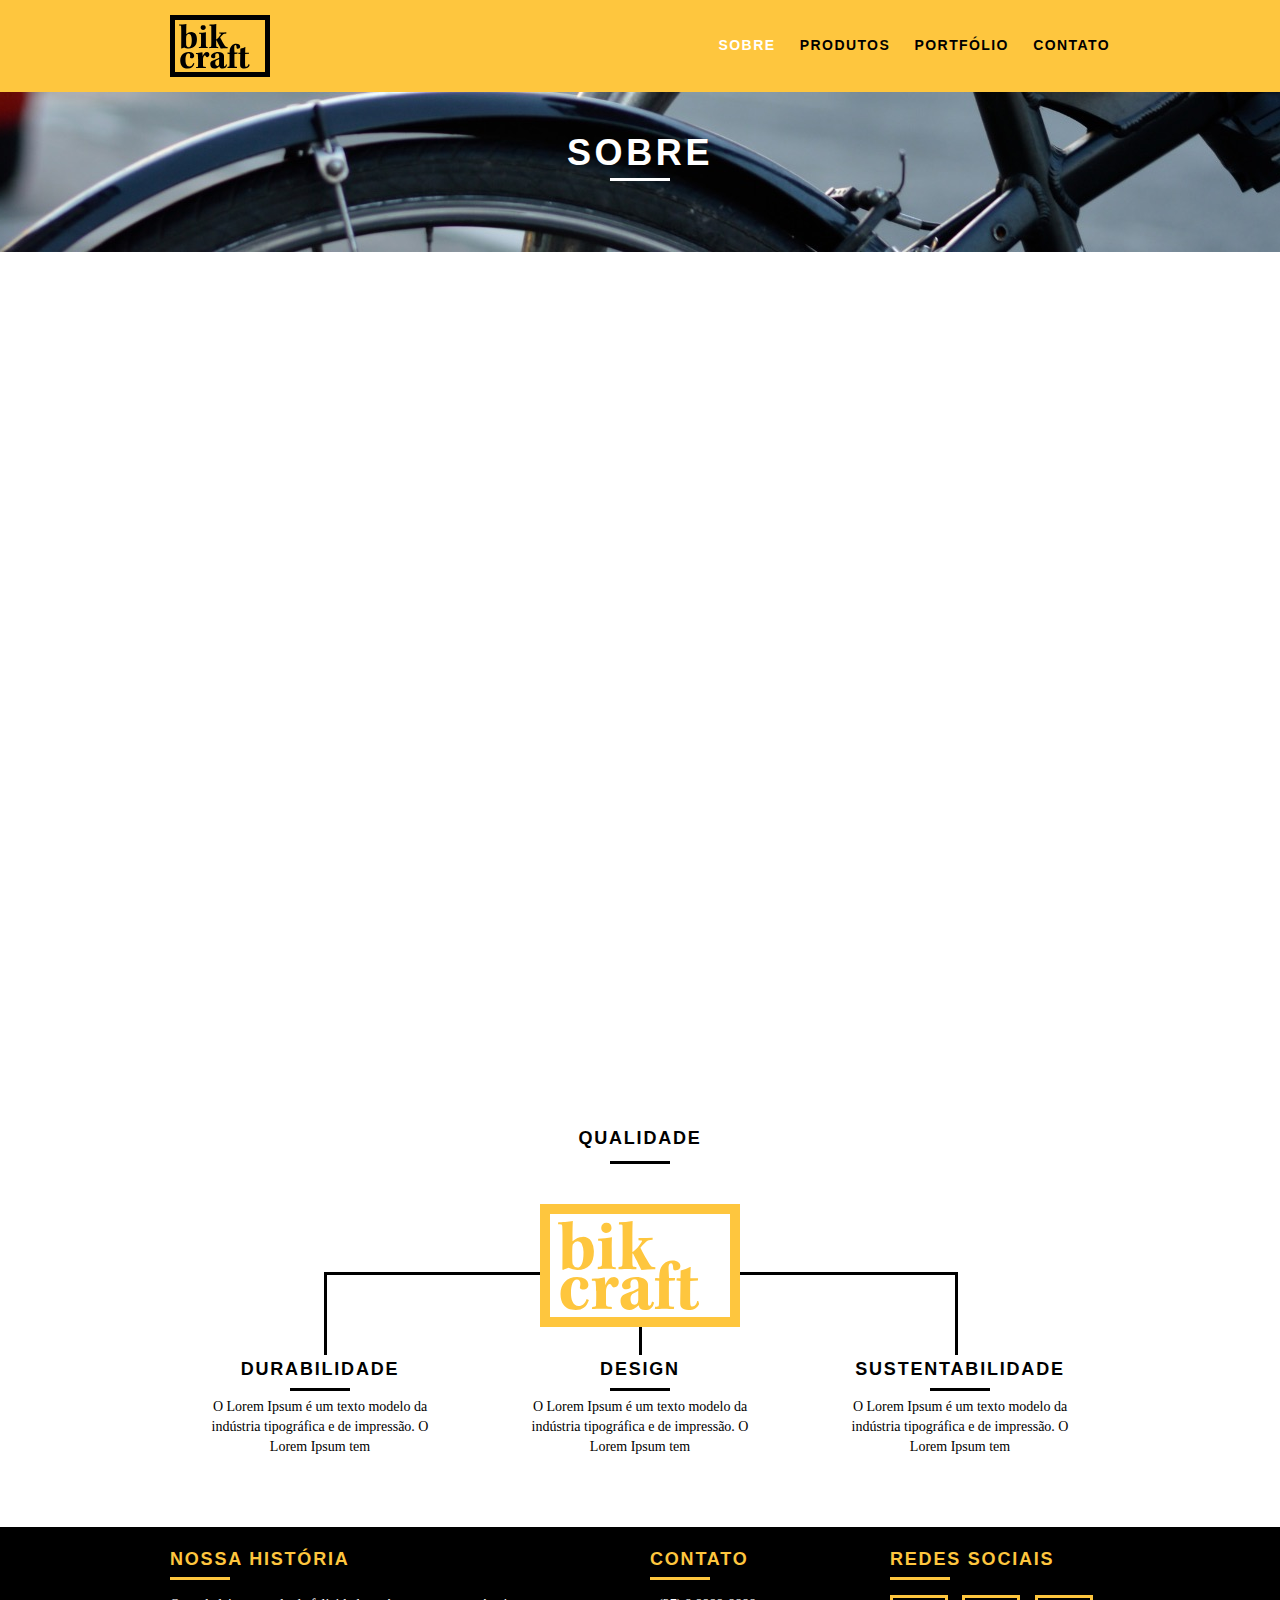
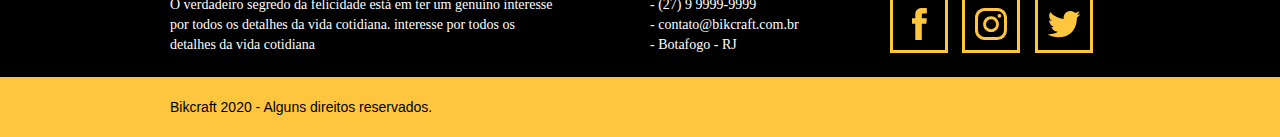
<file: sobre.html>
<!DOCTYPE html>
<html lang="pt-br">

    <head>
        <meta charset="utf-8">
        <title>Bikcraft - Saiba mais sobre a gente</title>
        
        <meta name="description" content="Saiba mais sobre a história da bikcraft."> <!-- Texto que aparece abaixo da url em uma pesquisa de um buscador google, bing... -->
        
        <!-- CADA PÁGINA PRECISA TER DESCRIPTION e TITLE PRÓPRIOS PARA CADA PÁGINA -->

        <!-- OGP PARA COMPARTILHAMENTO -->
        <meta property="og:type" content="website"/> <!-- Tipo de arquivo compartilhado, website, article...-->
        <meta property="og:title" content="Bikcraft - Saiba mais sobre a gente "/> <!-- Titúlo, PRECISA SER O MESMO DO TITLE ACIMA! -->
        <meta property="og:description" content="Saiba mais sobre a história da bikcraft."/>  <!-- Descrição, PRECISA SER O MESMO DA DESCRIPTION ACIMA! -->
        <meta property="og:url" content="https://bikcraft.com/sobre.html"/> <!-- URL da página compartilhada, ALTERE DEPEDENDO DA PÁGINA!-->
        <meta property="og:image" content="https://bikcraft/img/og-image.png"/> <!-- Imagem que aparece ao lado no link compartilhado, use a mesma para todo o projeto para consistência! -->

        <meta name="viewport" content="width=device-width, initial-scale=1"> <!-- Adapta o tamanho da viewport da página(largura), dependendo do tamanho da tela do dispositivo, NÃO ALTERE! -->

        <link rel="shortcut icon" href="favicon.ico"> <!-- Icone que aparece na aba no navegador, use o mesmo para todo o projeto -->

        
        <link rel="stylesheet" href="style.css">
        <script>document.documentElement.classList.add("js")</script>  
    </head>

    <body>

        <header class="header">
            <div class="container">
                <a href="index.html" class="grid-4">
                    <img src="img/bikcraft.svg" alt="bikcraft">
                </a>
                <nav class="grid-12 header_menu">
                    <ul>
                        <li><a href="sobre.html" class="menu_ativo">Sobre</a></li>
                        <li><a href="produtos.html">Produtos</a></li>
                        <li><a href="portfolio.html">Portfólio</a></li>
                        <li><a href="contato.html">Contato</a></li>
                    </ul>
                </nav>
            </div>
        </header>

        <section class="titulo titulo-sobre">
            <div class="container">
                <h1 data-anime="400" class="fadeInDown">sobre</h1>
                <p data-anime="800" class="fadeInDown">conheça mais sobre a Bikcraft</p>
            </div>
        </section>

        <section class="container conteudo-sobre fadeInDown" data-anime="1200">
            <div class="grid-10">
                <h2 class="subtitulo-interno">história, visão e missão</h2>
                <p>O Lorem Ipsum é um texto modelo da indústria tipográfica e de impressão. O Lorem Ipsum tem vindo a ser o texto padrão usado por estas indústrias desde o ano de 1500, quando uma misturou os caracteres de um texto para criar um espécime de livro.</p>
                <p>Este texto não só sobreviveu 5 séculos, mas também o salto para a tipografia electrónica, mantendo-se essencialmente inalterada.</p>
                <p>Foi popularizada nos anos 60 com a disponibilização das folhas de Letraset, que continham passagens com Lorem Ipsum, e mais recentemente com os programas de publicação como o Aldus PageMaker que incluem versões do Lorem Ipsum.</p>
            </div>
            
            <div class="grid-6">
                <h2 class="subtitulo-interno">valores</h2>
                <ul>
                    <li><p>- Qualidade no processo</p></li>
                    <li><p>- Foco no cliente sem perde a</p></li>
                    <li><p>- Diversão, preservando a</p></li>
                    <li><p>- Natureza com sustentabilidade</p></li>
                </ul>
            </div>

            <div class="imagem-equipe container grid-16">
                <img src="img/equipe-bikcraft.jpg" alt="equipe bikcraft">
            </div>
        </section>

        <section class="container qualidade qualidade_sobre">
            <h3 class="subtitulo">qualidade</h3>
            <img src="img/bikcraft-qualidade.svg" alt="bikcraft">

            <ul class="qualidade_lista">
                <li class="grid-1-3">
                    <h3>Durabilidade</h3>
                    <p>O Lorem Ipsum é um texto modelo da indústria tipográfica e de impressão. O Lorem Ipsum tem </p>
                </li>
                <li class="grid-1-3">
                    <h3>Design</h3>
                    <p>O Lorem Ipsum é um texto modelo da indústria tipográfica e de impressão. O Lorem Ipsum tem </p>
                </li>
                <li class="grid-1-3">
                    <h3>Sustentabilidade</h3>
                    <p>O Lorem Ipsum é um texto modelo da indústria tipográfica e de impressão. O Lorem Ipsum tem </p>
                </li>
            </ul>
        </section>

        <footer>
            <div class="footer">
                <div class="container">
                    <div class="grid-8 footer_historia">
                        <h3>nossa história</h3>
                        <p>O verdadeiro segredo da felicidade está em ter um genuíno interesse por todos os detalhes da vida cotidiana. interesse por todos os detalhes da vida cotidiana</p>
                    </div>

                    <div class="grid-4 footer_contato">
                        <h3>contato</h3>
                        <ul class="lista_contato">
                            <li>- (27) 9 9999-9999</li>
                            <li>- contato@bikcraft.com.br</li>
                            <li>- Botafogo - RJ</li>
                        </ul>
                    </div>

                    <div class="grid-4 footer_redes">
                        <h3>redes sociais</h3>
                        <ul>
                            <li><a href="#"><img src="img/redes-sociais/facebook.svg" alt="facebook"></a></li>
                            <li><a href="#"><img src="img/redes-sociais/instagram.svg" alt="instagram"></a></li>
                            <li><a href="#"><img src="img/redes-sociais/twitter.svg" alt="twitter"></a></li>
                        </ul>
                    </div>
                </div>
            </div>
            <div class="copy">
                <div class="container">
                    <p class="grid-16">Bikcraft 2020 - Alguns direitos reservados.</p>
                </div>
            </div>
        </footer>

        <script src="js/simple-anime.js"></script>
        <script src="js/script.js"></script>

    </body>

</html>
</file>
<file: style.css>
html{line-height:1.15;-webkit-text-size-adjust:100%}body{margin:0}main{display:block}h1{font-size:2em;margin:.67em 0}hr{box-sizing:content-box;height:0;overflow:visible}pre{font-family:monospace,monospace;font-size:1em}a{background-color:transparent}abbr[title]{border-bottom:none;text-decoration:underline;text-decoration:underline dotted}b,strong{font-weight:bolder}code,kbd,samp{font-family:monospace,monospace;font-size:1em}small{font-size:80%}sub,sup{font-size:75%;line-height:0;position:relative;vertical-align:baseline}sub{bottom:-.25em}sup{top:-.5em}img{border-style:none}button,input,optgroup,select,textarea{font-family:inherit;font-size:100%;line-height:1.15;margin:0}button,input{overflow:visible}button,select{text-transform:none}button,[type="button"],[type="reset"],[type="submit"]{-webkit-appearance:button}button::-moz-focus-inner,[type="button"]::-moz-focus-inner,[type="reset"]::-moz-focus-inner,[type="submit"]::-moz-focus-inner{border-style:none;padding:0}button:-moz-focusring,[type="button"]:-moz-focusring,[type="reset"]:-moz-focusring,[type="submit"]:-moz-focusring{outline:1px dotted ButtonText}fieldset{padding:.35em .75em .625em}legend{box-sizing:border-box;color:inherit;display:table;max-width:100%;padding:0;white-space:normal}progress{vertical-align:baseline}textarea{overflow:auto}[type="checkbox"],[type="radio"]{box-sizing:border-box;padding:0}[type="number"]::-webkit-inner-spin-button,[type="number"]::-webkit-outer-spin-button{height:auto}[type="search"]{-webkit-appearance:textfield;outline-offset:-2px}[type="search"]::-webkit-search-decoration{-webkit-appearance:none}::-webkit-file-upload-button{-webkit-appearance:button;font:inherit}details{display:block}summary{display:list-item}template{display:none}[hidden]{display:none}a{text-decoration:none}ol,ul{list-style:none}html,body,div,span,iframe,h1,h2,h3,h4,h5,h6,p,blockquote,a,em,img,dl,dt,dd,ol,ul,li,fieldset,form,label,legend,article,footer,header,nav,section,main{margin:0;padding:0;border:0;vertical-align:baseline}h1,h2,h3,h4,h5,h6,p,a,ul{font-size:1em;font-weight:400}*,:before,:after{-webkit-box-sizing:border-box;-moz-box-sizing:border-box;box-sizing:border-box}.container{width:960px;margin:0 auto;padding:0;position:relative}.container:after,.container:before{content:" ";display:table}.container:after{clear:both}.grid-1,.grid-2,.grid-3,.grid-4,.grid-5,.grid-6,.grid-7,.grid-8,.grid-9,.grid-10,.grid-11,.grid-12,.grid-13,.grid-14,.grid-15,.grid-16,.grid-1-3{float:left;margin-left:10px;margin-right:10px}.grid-1{width:40px}.grid-2{width:100px}.grid-3{width:160px}.grid-4{width:220px}.grid-5{width:280px}.grid-6{width:340px}.grid-7{width:400px}.grid-8{width:460px}.grid-9{width:520px}.grid-10{width:580px}.grid-11{width:640px}.grid-12{width:700px}.grid-13{width:760px}.grid-14{width:820px}.grid-15{width:880px}.grid-16{width:940px}.grid-1-3{width:300px}@media only screen and (min-width: 788px) and (max-width: 979px){.container{width:768px}.grid-1{width:28px}.grid-2{width:76px}.grid-3{width:124px}.grid-4{width:172px}.grid-5{width:220px}.grid-6{width:268px}.grid-7{width:316px}.grid-8{width:364px}.grid-9{width:412px}.grid-10{width:460px}.grid-11{width:508px}.grid-12{width:556px}.grid-13{width:604px}.grid-14{width:652px}.grid-15{width:700px}.grid-16{width:748px}.grid-1-3{width:236px}}@media only screen and (max-width: 787px){.container{width:300px}.grid-1,.grid-2,.grid-3,.grid-4,.grid-5,.grid-6,.grid-7,.grid-8,.grid-9,.grid-10,.grid-11,.grid-12,.grid-13,.grid-14,.grid-15,.grid-16,.grid-1-3{width:300px;margin:0 0 20px;float:none}}body{font-family:Arial,Helvetica,sans-serif}p{font-family:Georgia,'Times New Roman',Times,serif;font-size:14px;line-height:20px}img{display:block;max-width:100%}.btn{border:3px #fec63e solid;padding:10px 30px;color:#FEC63E;font-size:14px;line-height:20px;text-transform:uppercase;font-weight:700;letter-spacing:.1em;margin-bottom:80px}.btn:hover{color:#fff;border-color:#fff}.btn.btn-preto:hover{color:#000;border-color:#000}.subtitulo{font-size:24px;line-height:30px;font-weight:700;letter-spacing:.1em;color:#000;text-transform:uppercase;text-align:center;margin-bottom:40px}h3.subtitulo{font-size:18px;line-height:30px;font-weight:700;letter-spacing:.1em;color:#000;text-transform:uppercase;text-align:center;margin-bottom:40px}.subtitulo::after{content:"";display:block;width:60px;height:3px;background-color:#000;margin:8px auto}.titulo h1{font-family:Arial,Helvetica,sans-serif;font-weight:700;font-size:36px;padding-top:40px;letter-spacing:.1em;text-transform:uppercase}.titulo{margin-top:92px;width:100%;height:160px;text-align:center;color:#fff}.titulo h1::after{content:"";display:block;margin:5px auto 10px;width:60px;height:3px;background-color:#fff}.subtitulo-interno{font-size:24px;font-weight:700;letter-spacing:.1em;line-height:20px;text-transform:uppercase}.subtitulo-interno::after{content:"";width:60px;height:3px;display:block;background-color:#000;margin:8px 0 15px}.header{position:fixed;top:0;width:100%;background-color:#FEC63E;padding:15px 0;z-index:10}.header_menu{text-align:right}.header_menu ul li{display:inline-block;margin-top:20px;margin-left:20px}.header_menu ul li a{color:#000;font-weight:700;text-transform:uppercase;letter-spacing:.1em;line-height:20px;font-size:14px;padding:10px 0}.header_menu ul li a:hover{color:#fff}.header_menu ul li a.menu_ativo{color:#fff}.introducao{height:380px;width:100%;background:url(../img/bg.jpg) no-repeat center;background-size:cover;margin-top:92px;text-align:center;padding-top:74px}.introducao h1{font-size:48px;font-weight:700;color:#fff;text-transform:uppercase}.quote-externo{max-width:300px;margin:0 auto;color:#fff;margin-bottom:40px}.quote-externo p{font-style:italic}.quote-externo p::before,.quote-externo p::after{content:"";display:block;width:60px;height:3px;background-color:#fff;margin:14px auto 10px}.quote-externo cite{text-transform:uppercase;font-style:normal;font-weight:700;font-size:14px;letter-spacing:.1em}.produtos{margin-top:60px;margin-bottom:60px}.produtos_lista li{background-color:#FEC63E;text-align:center}.produtos_icone img{margin:0 auto}.produtos_lista li h3{font-weight:700;font-size:18px;line-height:25px;text-transform:uppercase;letter-spacing:.1em;padding-top:10px}.produtos_lista li h3::after{content:"";display:block;width:60px;height:3px;background-color:#000;margin:2px auto}.produtos_icone{background-color:#000;padding:20px}.produtos_lista p{padding:10px 20px 20px}.call{text-align:center;padding-top:40px;clear:both}.call p{padding-bottom:20px;color:#fff}.call-bg-branco p{color:#000}.portfolio_home{background-color:#000;width:100%;margin:40px auto 60px;padding-top:40px;padding-bottom:60px}.portfolio_home h2.subtitulo{color:#FEC63E}.portfolio_home h2.subtitulo::after{background-color:#FEC63E}.portfolio-lista li:last-child{margin-top:20px}.portfolio .call p{color:#fff}.qualidade{margin-top:60px;margin-bottom:60px}.qualidade::after{content:"";width:634px;height:83px;display:block;background:url(../img/linhas.svg);position:absolute;top:149px;left:164px;z-index:-1}.qualidade img{margin:0 auto}.qualidade_lista li{text-align:center;padding:20px 40px}.qualidade_lista li h3{font-weight:700;font-size:18px;line-height:25px;text-transform:uppercase;letter-spacing:.1em;padding-top:10px}.qualidade_lista li h3::after{content:"";display:block;width:60px;height:3px;background-color:#000;margin:6px auto}.quebra{width:100%;height:200px;background:url(../img/bg-footer.jpg) no-repeat center;background-size:cover;text-align:center}.quebra .quote-externo{max-width:380px;padding-top:30px}.footer{width:100%;background-color:#000;padding:20px 0;color:#fff}.footer h3{font-size:18px;line-height:24px;font-weight:700;letter-spacing:.1em;color:#fec63e;text-transform:uppercase;margin-bottom:15px}.footer h3::after{content:"";display:block;width:60px;height:3px;background-color:#fec63e;margin:6px 0 12px}.footer_historia{padding-right:70px}.footer_contato ul li{font-size:14px;line-height:20px;font-family:Georgia,'Times New Roman',Times,serif}.footer_redes ul li{display:inline-block;margin-right:10px}.footer_redes ul li a{border:3px #fec63e solid;display:block;padding:10px}.footer_redes ul li a:hover{border:3px #fff solid}.copy{width:100%;background-color:#fec63e}.copy p{font-family:arial;padding:20px 0}.titulo-sobre{background:url(../img/bg-sobre.jpg) center no-repeat;background-size:cover}.conteudo-sobre{padding-top:60px}.conteudo-sobre p{line-height:25px;padding-bottom:25px;max-width:520px;font-size:18px}.conteudo-sobre ul li p{padding-bottom:10px}.imagem-equipe{padding-top:60px}.qualidade_sobre{margin-bottom:200px}.titulo-produtos{background:url(../img/bg-produtos.jpg) center no-repeat;background-size:cover}.produto_item{padding-top:60px}.produto_item h2{text-align:center;color:#fff;font-size:36px;text-transform:uppercase;letter-spacing:.1em;font-weight:700;position:relative;top:-180px;margin-bottom:-56px}.produto_item h2::after,.produto_item h2::before{content:"";display:block;width:60px;height:3px;background-color:#fff;margin:6px auto}.produto_icone{background-color:#000;padding:70px 0}.produto_icone img{margin:0 auto}.produto_info{background-color:#000}.produto_info p{color:#fff;font-size:18px;line-height:25px;height:180px;padding:30px 40px}.produto_info ul li{background:#fec63e;text-transform:uppercase;text-align:center;font-size:18px;line-height:20px;font-weight:700;float:left;width:229px;height:49px;padding-top:16px}.produto_info ul li:nth-child(even){margin-left:2px}.produto_info ul li:nth-child(1),.produto_info ul li:nth-child(2){margin-bottom:2px}.orcamento{margin-top:60px;width:100%;background-color:#000;padding:40px 0}.orcamento .subtitulo{color:#fec63e}.orcamento .subtitulo::after{background-color:#fec63e}.form{padding-right:60px}.form label{display:block;color:#fff;font-family:Georgia,'Times New Roman',Times,serif;font-size:18px;line-height:25px;margin-bottom:4px}.form input{display:block;width:100%;border:4px solid #fec63e;background:none;color:#fff;padding:7px 5px;margin-bottom:10px;outline:none;font-size:14px;font-family:Georgia,'Times New Roman',Times,serif}.form textarea{display:block;width:100%;height:120px;border:4px solid #fec63e;background:none;color:#fff;padding:7px 5px;margin-bottom:20px;outline:none;font-size:14px;font-family:Georgia,'Times New Roman',Times,serif;resize:none}.form button{padding:7px 40px;background:none}.orcamento_dados{color:#fff}.orcamento_dados h3{font-size:18px;line-height:25px;text-transform:uppercase;color:#fec63e;font-weight:700}.orcamento_dados span{display:block;font-size:18px;font-family:Georgia,'Times New Roman',Times,serif;line-height:30px}.orcamento_dados span:nth-of-type(2){margin-bottom:30px}.orcamento_dados p{margin:8px 0}.orcamento_dados ul{padding-right:60px}.orcamento_dados ul li{font-family:Georgia,'Times New Roman',Times,serif;font-size:14px;padding:10px 15px}.orcamento_dados ul li:nth-child(odd){background:#1d1d1d}.titulo-portfolio{background:url(../img/bg-portfolio.jpg) center no-repeat;background-size:cover}.quote_clientes{padding:60px 0;max-width:460px;margin:0 auto}.quote_clientes p{text-align:center;font-family:Georgia,'Times New Roman',Times,serif;font-size:18px;line-height:25px;font-style:italic;margin-bottom:20px}.quote_clientes cite{font-size:18px;font-weight:700;text-align:right;font-style:normal;float:right}.portfolio{margin-bottom:0}.titulo-contato{background:url(../img/bg-contato.jpg) center no-repeat;background-size:cover}.orcamento{padding:40px 0}.contato{padding-top:40px}.contato_form{padding-right:60px}.contato_form label{display:block;font-family:Georgia,'Times New Roman',Times,serif;font-size:18px;line-height:25px;margin-bottom:4px}.contato_form input{display:block;width:100%;border:4px solid #fec63e;background:none;padding:7px 5px;margin-bottom:10px;outline:none;font-size:14px;font-family:Georgia,'Times New Roman',Times,serif}.contato_form textarea{display:block;width:100%;height:120px;border:4px solid #fec63e;background:none;padding:7px 5px;margin-bottom:20px;outline:none;font-size:14px;font-family:Georgia,'Times New Roman',Times,serif;resize:none}.contato_form button{padding:7px 40px;background:none}.contato_dados h3{font-size:18px;line-height:25px;text-transform:uppercase;color:#fec63e;font-weight:700}.contato_dados span{display:block;font-size:18px;font-family:Georgia,'Times New Roman',Times,serif;line-height:30px}.contato_dados span:nth-of-type(even){margin-bottom:30px}.contato_dados ul{margin-top:10px}.contato_dados ul li{display:inline-block;margin-right:10px}.contato_dados ul li a{border:3px #fec63e solid;display:block;padding:10px}.contato_dados ul li a:hover{border:3px #000 solid}.contato_mapa{margin-bottom:60px}.js [data-slide]{position:relative}.js [data-slide] > *{position:absolute;top:0;opacity:0}.js [data-slide] > .active{position:relative;opacity:1;transition:opacity 500ms}.js [data-slide-nav]{display:block;text-align:center;margin-top:20px}.js [data-slide-nav] button{display:inline-block;width:12px;height:12px;margin:4px;border:0;border-radius:6px;text-indent:-99px;overflow:hidden;background-color:#1d1d1d;outline:none}.js [data-slide-nav] button.active{background-color:#fec63e}.js [data-anime]{opacity:0;transform:translate3d(0,-20px,0)}.js .fadeInDown{transform:translate3d(0,-20px,0)}.js .anime{opacity:1;transform:none;transition:opacity 800ms,transform 800ms}.nao-aparece{visibility:hidden;height:0;position:absolute}#form-sucesso{color:green}#form-erro{color:red}@media only screen and (min-width: 788px) and (max-width: 979px){.qualidade::after{left:66px}.qualidade_lista li{text-align:center;padding:25px 10px}.footer_redes ul li a{padding:6px}.footer_redes ul li a img{width:26px;height:26px}.produto_item h2{top:-150px;margin-bottom:-56px}.produto_icone{padding:41px 0}.produto_info p{font-size:14px;line-height:20px;height:122px;padding:20px 30px}.produto_info ul li{width:181px}}@media only screen and (max-width: 787px){.titulo{margin-top:0}h3.subtitulo{margin-bottom:30px}.subtitulo-interno{line-height:25px}.header_menu ul li a.menu_ativo{border-color:#fff}.header{position:relative;padding-bottom:0}.header img{margin:0 auto 10px}.header_menu{text-align:center}.header_menu ul li{margin:5px}.header_menu ul li a{border:4px solid #000;width:136px;display:block;float:left}.header_menu ul li a:hover{border-color:#fff}.introducao h1{font-size:36px}.introducao{margin-top:0;padding-top:40px;background:url(../img/bg-mobile.jpg) no-repeat center;background-size:cover}.call{padding-top:10px}.qualidade::after{display:none}.qualidade_lista li{padding:0 40px}ul.qualidade_lista li:first-child{padding-top:15px}.conteudo-sobre{padding-top:60px}.imagem-equipe{padding-top:30px}.qualidade_sobre{margin-bottom:60px}.conteudo-sobre p{padding-bottom:15px;font-size:14px;line-height:20px}.conteudo-sobre ul li p{padding-bottom:10px}.produto_item h2{top:-100px;margin-bottom:-68px}.produto_item{padding-top:50px}.produto_icone{padding:41px 0}.produto_info{background-color:#000;height:240px}.produto_info p{font-size:14px;line-height:20px;height:auto;padding:20px 30px}.produto_info ul li{width:149px;height:49px;font-size:14px;line-height:20px;padding-top:14px}.form{padding-right:0}.orcamento_dados ul{padding-right:0}.contato_form{padding-right:0}}
</file>
